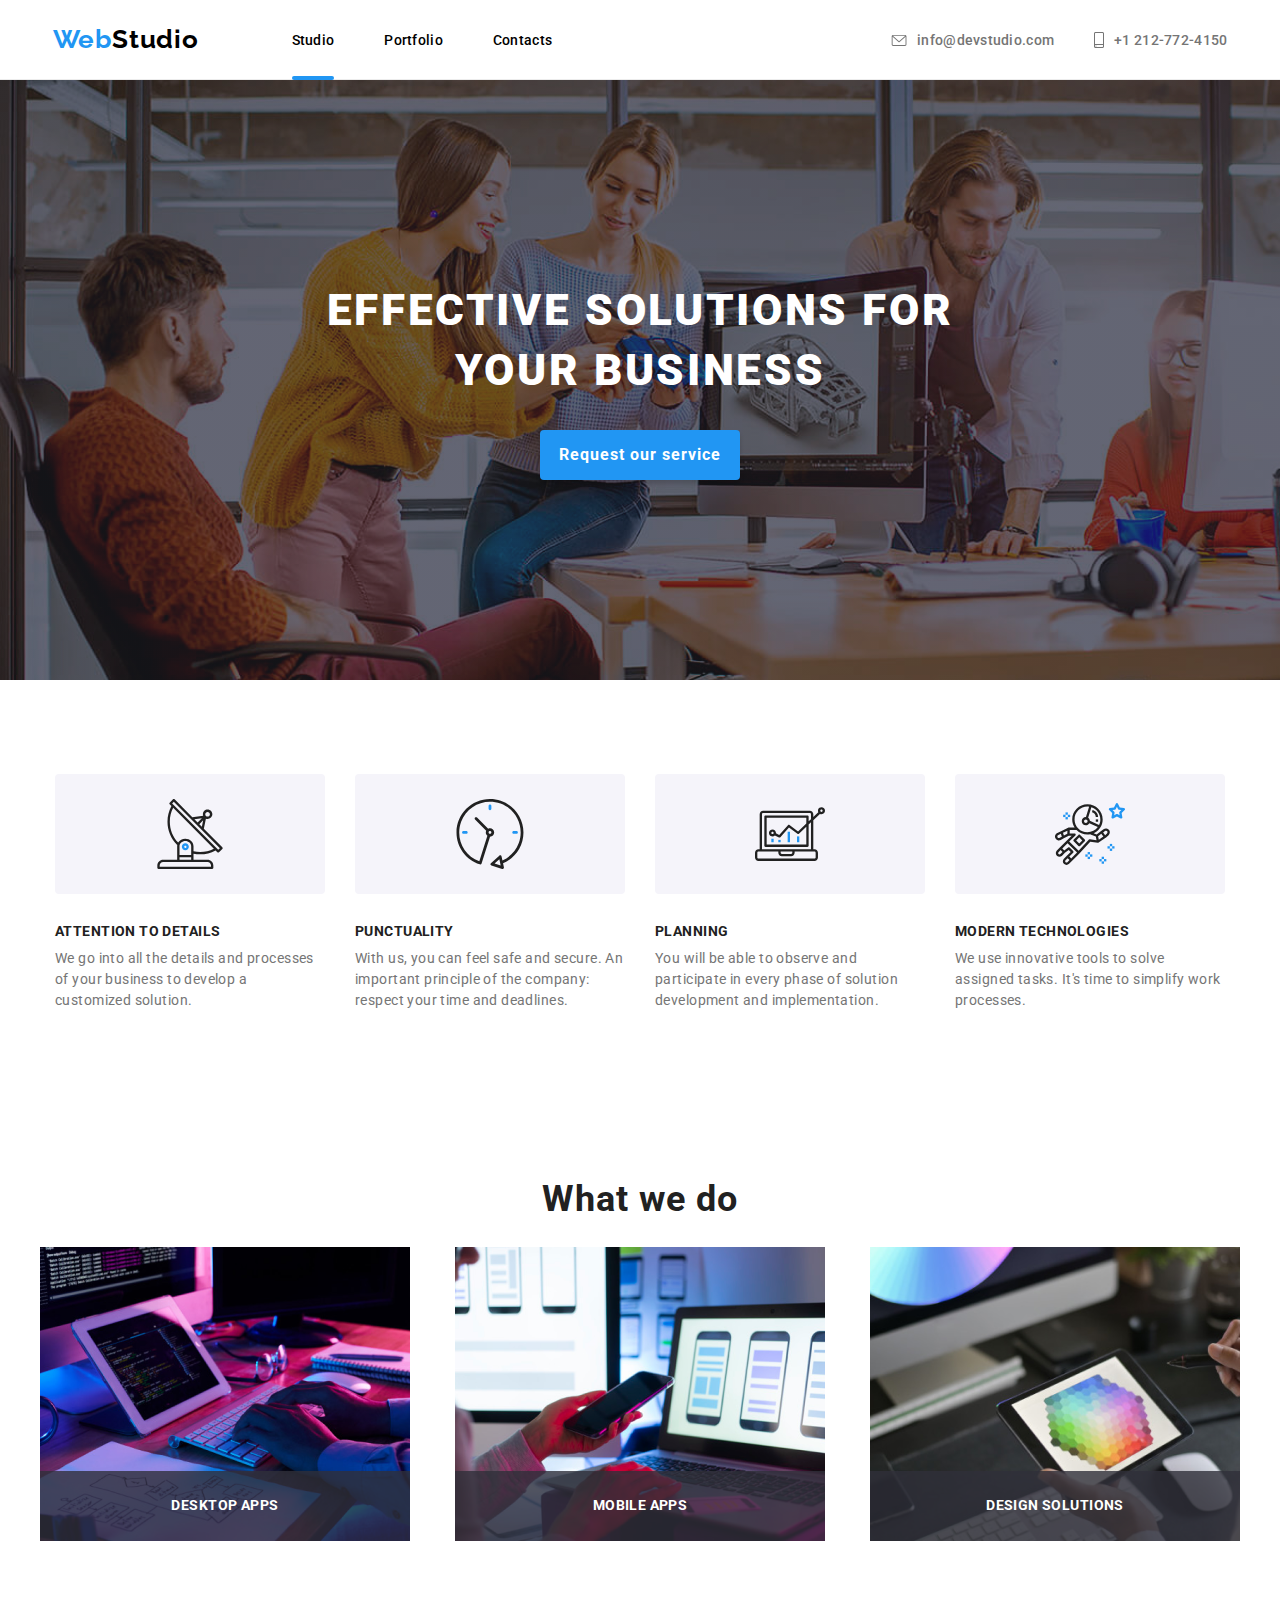
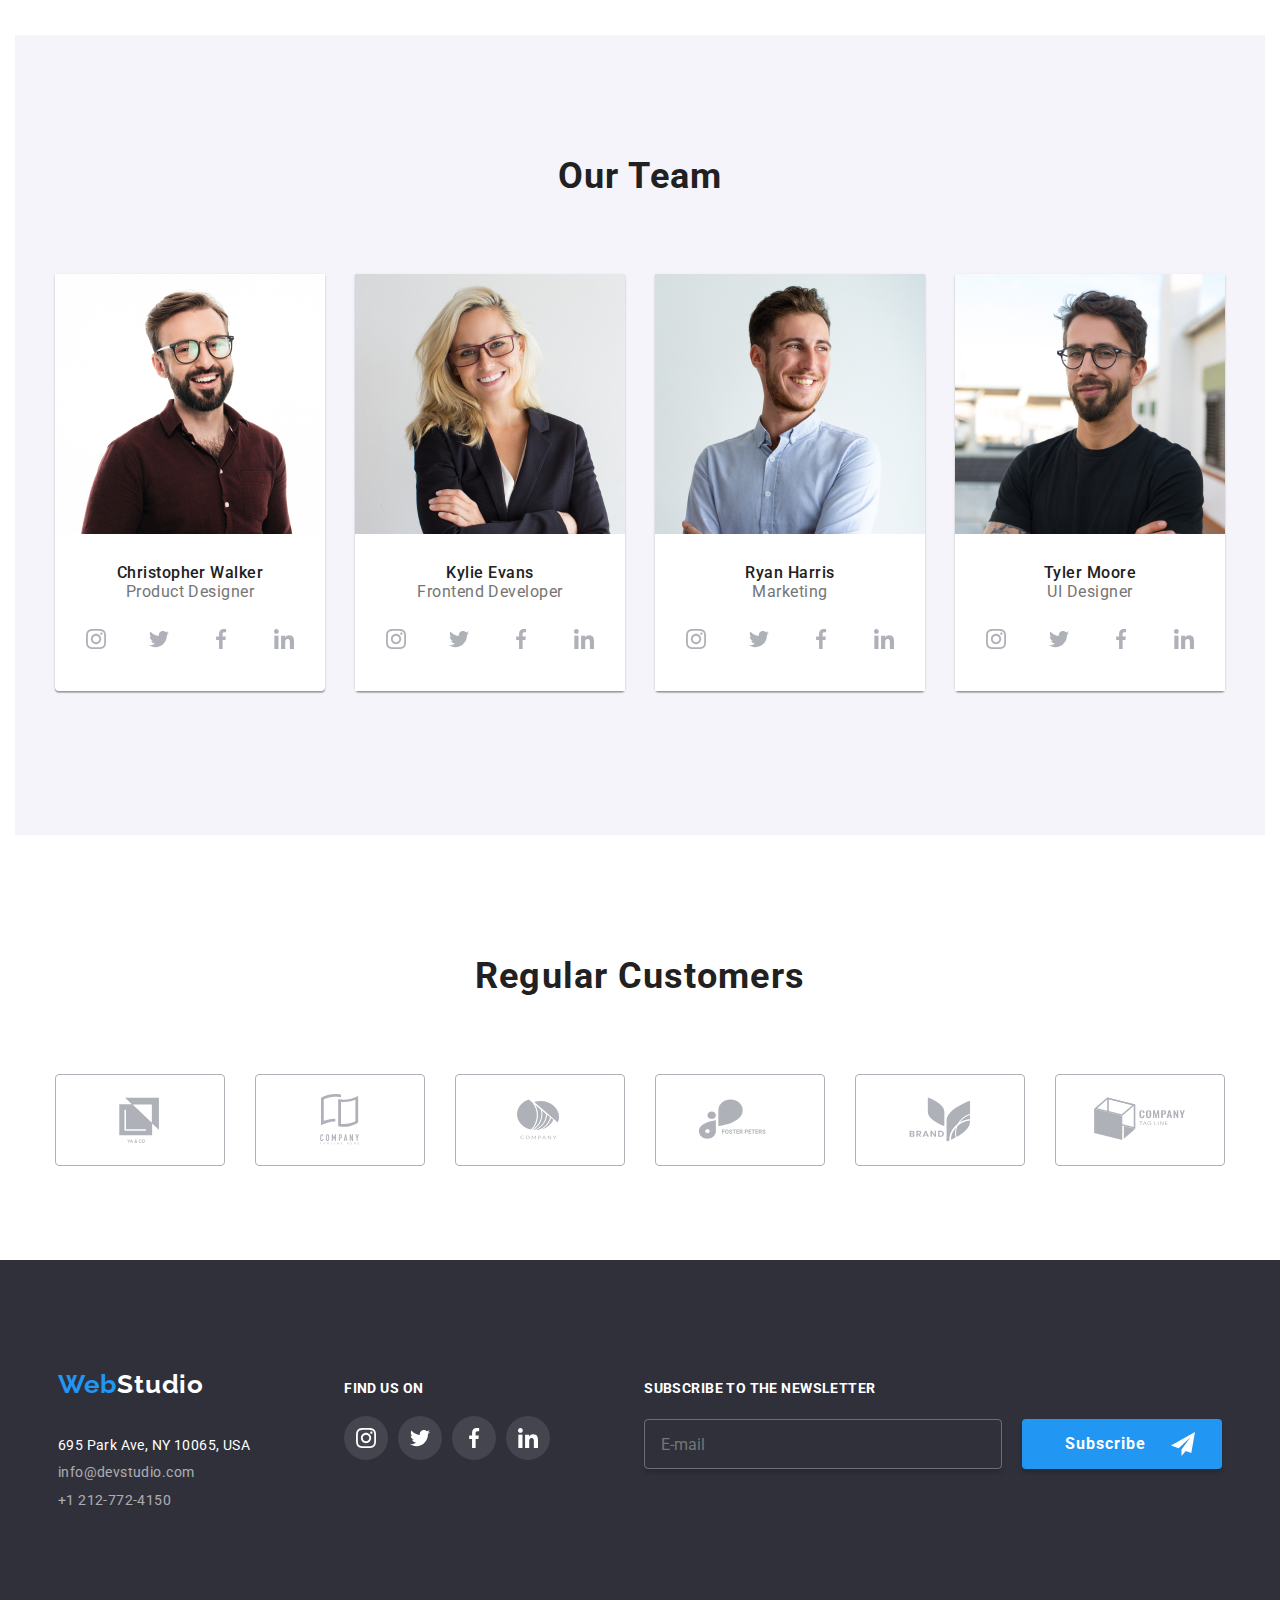
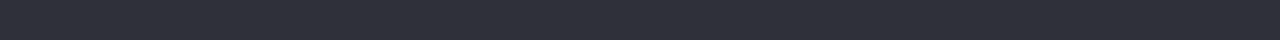
<file: index.html>
<!DOCTYPE html>
<html lang="en">
  <head>
    <meta charset="UTF-8" />
    <meta name="viewport" content="width=device-width, initial-scale=1.0" />
    <title>Studio</title>
    <link rel="preconnect" href="https://fonts.googleapis.com" />
    <link rel="preconnect" href="https://fonts.gstatic.com" crossorigin />
    <link
      href="https://fonts.googleapis.com/css2?family=Raleway:wght@700&family=Roboto:wght@400;500;700;900&display=swap"
      rel="stylesheet"
    />
    <link
      rel="stylesheet"
      href="https://cdnjs.cloudflare.com/ajax/libs/modern-normalize/1.1.0/modern-normalize.min.css"
    />
    <link rel="stylesheet" href="css/reset.css" />
    <link rel="stylesheet" href="css/style.css" />
  </head>
  <body>
    <div class="js-menu-container">
      <button class="menu-toggle js-close-menu">
        <svg>
          <use href="./images/icons/symbol-defs.svg#icon-close_btn_m"></use>
        </svg>
      </button>
      <div class="mobile-navigation">
        <ul class="mobile-nav-pages">
          <li><a class="link" href="index.html">Studio</a></li>
          <li><a class="link" href="portfolio.html">Portfolio</a></li>
          <li><a class="link" href="#footer-link">Contacts</a></li>
        </ul>
        <div class="mobile-contact-data">
          <a class="mobile-menu-content-tel" href="tel:+1212-772-4150">
            +1 212-772-4150
          </a>
          <a class="mobile-menu-content-mail" href="mailto:info@devstudio.com">
            info@devstudio.com
          </a>
        </div>
        <ul class="mobile-social-media">
          <li>
            <a
              class="mobile-menu-links-group"
              href="https://www.instagram.com/"
            >
              Instagram
            </a>
          </li>
          <li>
            <img src="images/line.png" alt="line" />
          </li>
          <li>
            <a class="mobile-menu-links-group" href="https://www.twitter.com/">
              Twitter
            </a>
          </li>
          <li>
            <img src="images/line.png" alt="line" />
          </li>
          <li>
            <a
              class="mobile-menu-links-group"
              href="https://www.facebook.com//"
            >
              Facebook
            </a>
          </li>
          <li>
            <img src="images/line.png" alt="line" />
          </li>
          <li>
            <a class="mobile-menu-links-group" href="https://www.linkedin.com/">
              Linkedin
            </a>
          </li>
        </ul>
      </div>
    </div>
    <div class="container">
      <header class="global-header">
        <a class="logo" href="index.html">
          <span class="web">Web</span>Studio
        </a>
        <button class="menu-button is-open js-open-menu">
          <svg>
            <use href="./images/icons/symbol-defs.svg#icon-mobile-menu"></use>
          </svg>
        </button>
        <nav class="navigation">
          <ul>
            <li><a class="link studio-page" href="index.html">Studio</a></li>
            <li><a class="link" href="portfolio.html">Portfolio</a></li>
            <li><a class="link" href="#footer-link">Contacts</a></li>
          </ul>
          <div class="contact-data">
            <a class="link envelope-icon" href="mailto:info@devstudio.com">
              <svg id="envelope">
                <use href="./images/icons/symbol-defs.svg#icon-envelope"></use>
              </svg>
              info@devstudio.com
            </a>
            <a class="link smartphone-icon" href="tel:+1212-772-4150">
              <svg id="smartphone">
                <use
                  href="./images/icons/symbol-defs.svg#icon-smartphone"
                ></use>
              </svg>
              +1 212-772-4150
            </a>
          </div>
        </nav>
      </header>
      <main>
        <section class="service-request-section">
          <h1>EFFECTIVE SOLUTIONS FOR YOUR BUSINESS</h1>
          <button data-modal-open class="button">Request our service</button>
        </section>
        <section class="paragraph-section">
          <div>
            <div class="svg-container">
              <svg class="paragraph-svg">
                <use href="./images/icons/symbol-defs.svg#icon-antenna"></use>
              </svg>
            </div>
            <h3 class="paragraph-title">ATTENTION TO DETAILS</h3>
            <p class="paragraph-description">
              We go into all the details and processes of your business to
              develop a customized solution.
            </p>
          </div>
          <div>
            <div class="svg-container">
              <svg class="paragraph-svg">
                <use href="./images/icons/symbol-defs.svg#icon-clock"></use>
              </svg>
            </div>
            <h3 class="paragraph-title">PUNCTUALITY</h3>
            <p class="paragraph-description">
              With us, you can feel safe and secure. An important principle of
              the company: respect your time and deadlines.
            </p>
          </div>
          <div>
            <div class="svg-container">
              <svg class="paragraph-svg">
                <use href="./images/icons/symbol-defs.svg#icon-diagram"></use>
              </svg>
            </div>
            <h3 class="paragraph-title">PLANNING</h3>
            <p class="paragraph-description">
              You will be able to observe and participate in every phase of
              solution development and implementation.
            </p>
          </div>
          <div>
            <div class="svg-container">
              <svg class="paragraph-svg">
                <use href="./images/icons/symbol-defs.svg#icon-astronaut"></use>
              </svg>
            </div>
            <h3 class="paragraph-title">MODERN TECHNOLOGIES</h3>
            <p class="paragraph-description">
              We use innovative tools to solve assigned tasks. It's time to
              simplify work processes.
            </p>
          </div>
        </section>
        <section class="what-we-do">
          <h2 class="title">What we do</h2>
          <ul>
            <li class="what-we-do-cards">
              <picture>
                <source
                  media="(min-width:1158px)"
                  srcset="images/coding-d.png, images/coding-x2-d.png"
                />
              </picture>
              <img
                src="images/coding-d.png"
                alt="Coding"
                width="370"
                height="294"
              />
              <div class="what-we-do-overlay"><h2>DESKTOP APPS</h2></div>
            </li>
            <li class="what-we-do-cards">
              <picture>
                <source
                  media="(min-width:1158px)"
                  srcset="
                    images/mobile-app-development-d.png,
                    images/mobile-app-development-x2-d.png
                  "
                />
              </picture>
              <img
                src="images/mobile-app-development-d.png"
                alt="Mobile app development"
                width="370"
                height="294"
              />
              <div class="what-we-do-overlay"><h2>MOBILE APPS</h2></div>
            </li>
            <li class="what-we-do-cards">
              <picture>
                <source
                  media="(min-width:1158px)"
                  srcset="
                    images/color-palette-d.png,
                    images/color-palette-x2-d.png
                  "
                />
              </picture>
              <img src="images/color-palette-d.png" alt="Color palette" />
              <div class="what-we-do-overlay"><h2>DESIGN SOLUTIONS</h2></div>
            </li>
          </ul>
        </section>
        <section class="our-team">
          <h2 class="title">Our Team</h2>
          <ul>
            <li class="our-team-cards">
              <picture>
                <!-- Desktop -->
                <source
                  media="(min-width:1158px)"
                  srcset="
                    images/christopher-walker-d.png,
                    images/christopher-walker-x2-d.png
                  "
                />
                <!-- Tablet -->
                <source
                  media="(min-width:768px )"
                  srcset="
                    images/christopher-walker-t.png,
                    images/christopher-walker-x2-t.png
                  "
                />
                <!-- Mobile -->
                <source
                  srcset="
                    images/christopher-walker-m.png,
                    images/christopher-walker-x2-m.png
                  "
                />
                <img
                  src="images/christopher-walker-m.png"
                  alt=">Christopher Walker"
                />
              </picture>
              <div class="our-team-names">
                <span class="name">Christopher Walker</span>
                <span class="job-title">Product Designer</span>
              </div>
              <div class="icons-list">
                <a
                  href="https://www.instagram.com/"
                  class="icon"
                  aria-label="Instagram"
                >
                  <svg>
                    <use
                      href="./images/icons/symbol-defs.svg#icon-instagram"
                    ></use>
                  </svg>
                </a>
                <a
                  href="https://www.twitter.com/"
                  class="icon"
                  aria-label="Twitter"
                >
                  <svg>
                    <use
                      href="./images/icons/symbol-defs.svg#icon-twitter"
                    ></use>
                  </svg>
                </a>
                <a
                  href="https://www.facebook.com/"
                  class="icon"
                  aria-label="Facebook"
                >
                  <svg>
                    <use
                      href="./images/icons/symbol-defs.svg#icon-facebook"
                    ></use>
                  </svg>
                </a>
                <a
                  href="https://www.linkedin.com/"
                  class="icon"
                  aria-label="Linkedin"
                >
                  <svg>
                    <use
                      href="./images/icons/symbol-defs.svg#icon-linkedin"
                    ></use>
                  </svg>
                </a>
              </div>
            </li>
            <li class="our-team-cards">
              <picture>
                <!-- Desktop -->
                <source
                  media="(min-width:1158px)"
                  srcset="images/kylie-evans-d.png, images/kylie-evans-x2-d.png"
                />
                <!-- Tablet -->
                <source
                  media="(min-width:768px )"
                  srcset="images/kylie-evans-t.png, images/tyler-moore-x2-t.png"
                />
                <!-- Mobile -->
                <source
                  srcset="images/kylie-evans-m.png, images/kylie-evans-x2-m.png"
                />
                <img src="images/kylie-evans-m.png" alt=">Kylie Evans" />
              </picture>
              <div class="our-team-names">
                <span class="name"> Kylie Evans</span>
                <span class="job-title">Frontend Developer</span>
                <div class="icons-list">
                  <a
                    href="https://www.instagram.com/"
                    class="icon"
                    aria-label="Instagram"
                  >
                    <svg>
                      <use
                        href="./images/icons/symbol-defs.svg#icon-instagram"
                      ></use>
                    </svg>
                  </a>
                  <a
                    href="https://www.twitter.com/"
                    class="icon"
                    aria-label="Twitter"
                  >
                    <svg>
                      <use
                        href="./images/icons/symbol-defs.svg#icon-twitter"
                      ></use>
                    </svg>
                  </a>
                  <a
                    href="https://www.facebook.com/"
                    class="icon"
                    aria-label="Facebook"
                  >
                    <svg>
                      <use
                        href="./images/icons/symbol-defs.svg#icon-facebook"
                      ></use>
                    </svg>
                  </a>
                  <a
                    href="https://www.linkedin.com/"
                    class="icon"
                    aria-label="Linkedin"
                  >
                    <svg>
                      <use
                        href="./images/icons/symbol-defs.svg#icon-linkedin"
                      ></use>
                    </svg>
                  </a>
                </div>
              </div>
            </li>
            <li class="our-team-cards">
              <picture>
                <!-- Desktop -->
                <source
                  media="(min-width:1158px)"
                  srcset="images/ryan-harris-d.png, images/ryan-harris-x2-d.png"
                />
                <!-- Tablet -->
                <source
                  media="(min-width:768px )"
                  srcset="images/ryan-harris-t.png, images/ryan-harris-t-x2.png"
                />
                <!-- Mobile -->
                <source
                  srcset="images/ryan-harris-m.png, imagesryan-harris-m-x2.png"
                />
                <img src="images/ryan-harris-m.png" alt="Ryan Harris" />
              </picture>
              <div class="our-team-names">
                <span class="name">Ryan Harris</span>
                <span class="job-title">Marketing</span>
                <div class="icons-list">
                  <a
                    href="https://www.instagram.com/"
                    class="icon"
                    aria-label="Instagram"
                  >
                    <svg>
                      <use
                        href="./images/icons/symbol-defs.svg#icon-instagram"
                      ></use>
                    </svg>
                  </a>
                  <a
                    href="https://www.twitter.com/"
                    class="icon"
                    aria-label="Twitter"
                  >
                    <svg>
                      <use
                        href="./images/icons/symbol-defs.svg#icon-twitter"
                      ></use>
                    </svg>
                  </a>
                  <a
                    href="https://www.facebook.com/"
                    class="icon"
                    aria-label="Facebook"
                  >
                    <svg>
                      <use
                        href="./images/icons/symbol-defs.svg#icon-facebook"
                      ></use>
                    </svg>
                  </a>
                  <a
                    href="https://www.linkedin.com/"
                    class="icon"
                    aria-label="Linkedin"
                  >
                    <svg>
                      <use
                        href="./images/icons/symbol-defs.svg#icon-linkedin"
                      ></use>
                    </svg>
                  </a>
                </div>
              </div>
            </li>
            <li class="our-team-cards">
              <picture>
                <!-- Desktop -->
                <source
                  media="(min-width: 1158px)"
                  srcset="images/tyler-moore-d.png, images/tyler-moore-x2-d.png"
                />
                <!-- Tablet -->
                <source
                  media="(min-width: 768px )"
                  srcset="images/tyler-moore-t.png, images/tyler-moore-t-x2.png"
                />
                <!-- Mobile -->
                <source
                  srcset="images/tyler-moore-m.png, images/tyler-moore-m-x2.png"
                />
                <img src="images/tyler-moore-m.png" alt="Tyler Moore" />
              </picture>
              <div class="our-team-names">
                <span class="name">Tyler Moore</span>
                <span class="job-title">UI Designer</span>
                <div class="icons-list">
                  <a
                    href="https://www.instagram.com/"
                    class="icon"
                    aria-label="Instagram"
                  >
                    <svg>
                      <use
                        href="./images/icons/symbol-defs.svg#icon-instagram"
                      ></use>
                    </svg>
                  </a>
                  <a
                    href="https://www.twitter.com/"
                    class="icon"
                    aria-label="Twitter"
                  >
                    <svg>
                      <use
                        href="./images/icons/symbol-defs.svg#icon-twitter"
                      ></use>
                    </svg>
                  </a>
                  <a
                    href="https://www.facebook.com/"
                    class="icon"
                    aria-label="Facebook"
                  >
                    <svg>
                      <use
                        href="./images/icons/symbol-defs.svg#icon-facebook"
                      ></use>
                    </svg>
                  </a>
                  <a
                    href="https://www.linkedin.com/"
                    class="icon"
                    aria-label="Linkedin"
                  >
                    <svg>
                      <use
                        href="./images/icons/symbol-defs.svg#icon-linkedin"
                      ></use>
                    </svg>
                  </a>
                </div>
              </div>
            </li>
          </ul>
        </section>
      </main>
      <section class="regular-customers">
        <h2 class="title">Regular Customers</h2>
        <div>
          <svg>
            <use href="./images/icons/symbol-defs.svg#icon-logo-1"></use>
          </svg>
          <svg>
            <use href="./images/icons/symbol-defs.svg#icon-logo-2"></use>
          </svg>
          <svg>
            <use href="./images/icons/symbol-defs.svg#icon-logo-3"></use>
          </svg>
          <svg>
            <use href="./images/icons/symbol-defs.svg#icon-logo-4"></use>
          </svg>
          <svg>
            <use href="./images/icons/symbol-defs.svg#icon-logo-5"></use>
          </svg>
          <svg>
            <use href="./images/icons/symbol-defs.svg#icon-logo-6"></use>
          </svg>
        </div>
      </section>
    </div>
    <div id="footer-link" class="container-footer">
      <footer class="footer">
        <div class="small-container">
          <div class="logo-adress">
            <a class="logo" href="index.html">
              <span class="web">Web</span><span class="studio">Studio</span>
            </a>
            <address class="address">695 Park Ave, NY 10065, USA</address>
            <div class="footer-contact">
              <a class="contact" href="mailto:info@devstudio.com"
                >info@devstudio.com</a
              >
              <a class="contact" href="tel:+1212-772-4150">+1 212-772-4150</a>
            </div>
          </div>
          <div class="find-us">
            <span>FIND US ON</span>
            <div class="footer-icons-list">
              <a
                href="https://www.instagram.com/"
                class="icon"
                aria-label="Instagram"
              >
                <svg>
                  <use
                    href="./images/icons/symbol-defs.svg#icon-instagram"
                  ></use>
                </svg>
              </a>
              <a
                href="https://www.twitter.com/"
                class="icon"
                aria-label="Twitter"
              >
                <svg>
                  <use href="./images/icons/symbol-defs.svg#icon-twitter"></use>
                </svg>
              </a>
              <a
                href="https://www.facebook.com/"
                class="icon"
                aria-label="Facebook"
              >
                <svg>
                  <use
                    href="./images/icons/symbol-defs.svg#icon-facebook"
                  ></use>
                </svg>
              </a>
              <a
                href="https://www.linkedin.com/"
                class="icon"
                aria-label="Linkedin"
              >
                <svg>
                  <use
                    href="./images/icons/symbol-defs.svg#icon-linkedin"
                  ></use>
                </svg>
              </a>
            </div>
          </div>
        </div>
        <section class="subscribe-section">
          <form class="subscribe-form" action="">
            <label class="subscribe-group">
              <span>Subscribe to the newsletter</span>
              <input type="text" name="email" placeholder="E-mail" />
            </label>
          </form>
          <button type="submit" class="subscribe-submit-btn">
            Subscribe
            <svg>
              <use href="./images/icons/symbol-defs.svg#icon-send"></use>
            </svg>
          </button>
        </section>
      </footer>
    </div>
    <!-- Modal -->
    <div class="modal is-hidden" data-modal>
      <div class="modal-content">
        <button class="close-btn" data-modal-close>&times;</button>
        <div class="modal-title">
          Leave your information and we'll call you back
        </div>
        <form class="request-form">
          <div class="request-group">
            <label for="name">Name</label>
            <div class="request-group-icon">
              <input type="text" name="name" id="name" class="form-field" />
              <svg>
                <use href="./images/icons/symbol-defs.svg#icon-person"></use>
              </svg>
            </div>
          </div>
          <div class="request-group">
            <label for="phone">Telephone</label>
            <div class="request-group-icon">
              <input type="tel" name="phone" id="phone" class="form-field" />
              <svg>
                <use href="./images/icons/symbol-defs.svg#icon-phone"></use>
              </svg>
            </div>
          </div>
          <div class="request-group">
            <label for="email">E-mail</label>
            <div class="request-group-icon">
              <input type="email" name="email" id="email" class="form-field" />
              <svg>
                <use href="./images/icons/symbol-defs.svg#icon-email"></use>
              </svg>
            </div>
          </div>
          <div class="request-group">
            <label for="message">Comments</label>
            <textarea
              id="message"
              name="message"
              rows="5"
              placeholder="Enter the text"
            ></textarea>
          </div>
          <label class="terms-cond">
            <input type="checkbox" name="checkbox" />
            <svg class="checkbox-icon">
              <use href="./images/icons/symbol-defs.svg#icon-checkbox"></use>
            </svg>
            <svg class="checked-icon">
              <use href="./images/icons/symbol-defs.svg#icon-check"></use>
            </svg>
            I agree with the letter and accept the
            <a href="" class="terms-cond-link">Terms and Conditions</a>
          </label>
          <button type="submit" class="request-btn-send">Send</button>
        </form>
      </div>
    </div>
    <script src="./js/mobile-menu.js"></script>
    <script src="./js/modal.js"></script>
  </body>
</html>
</file>
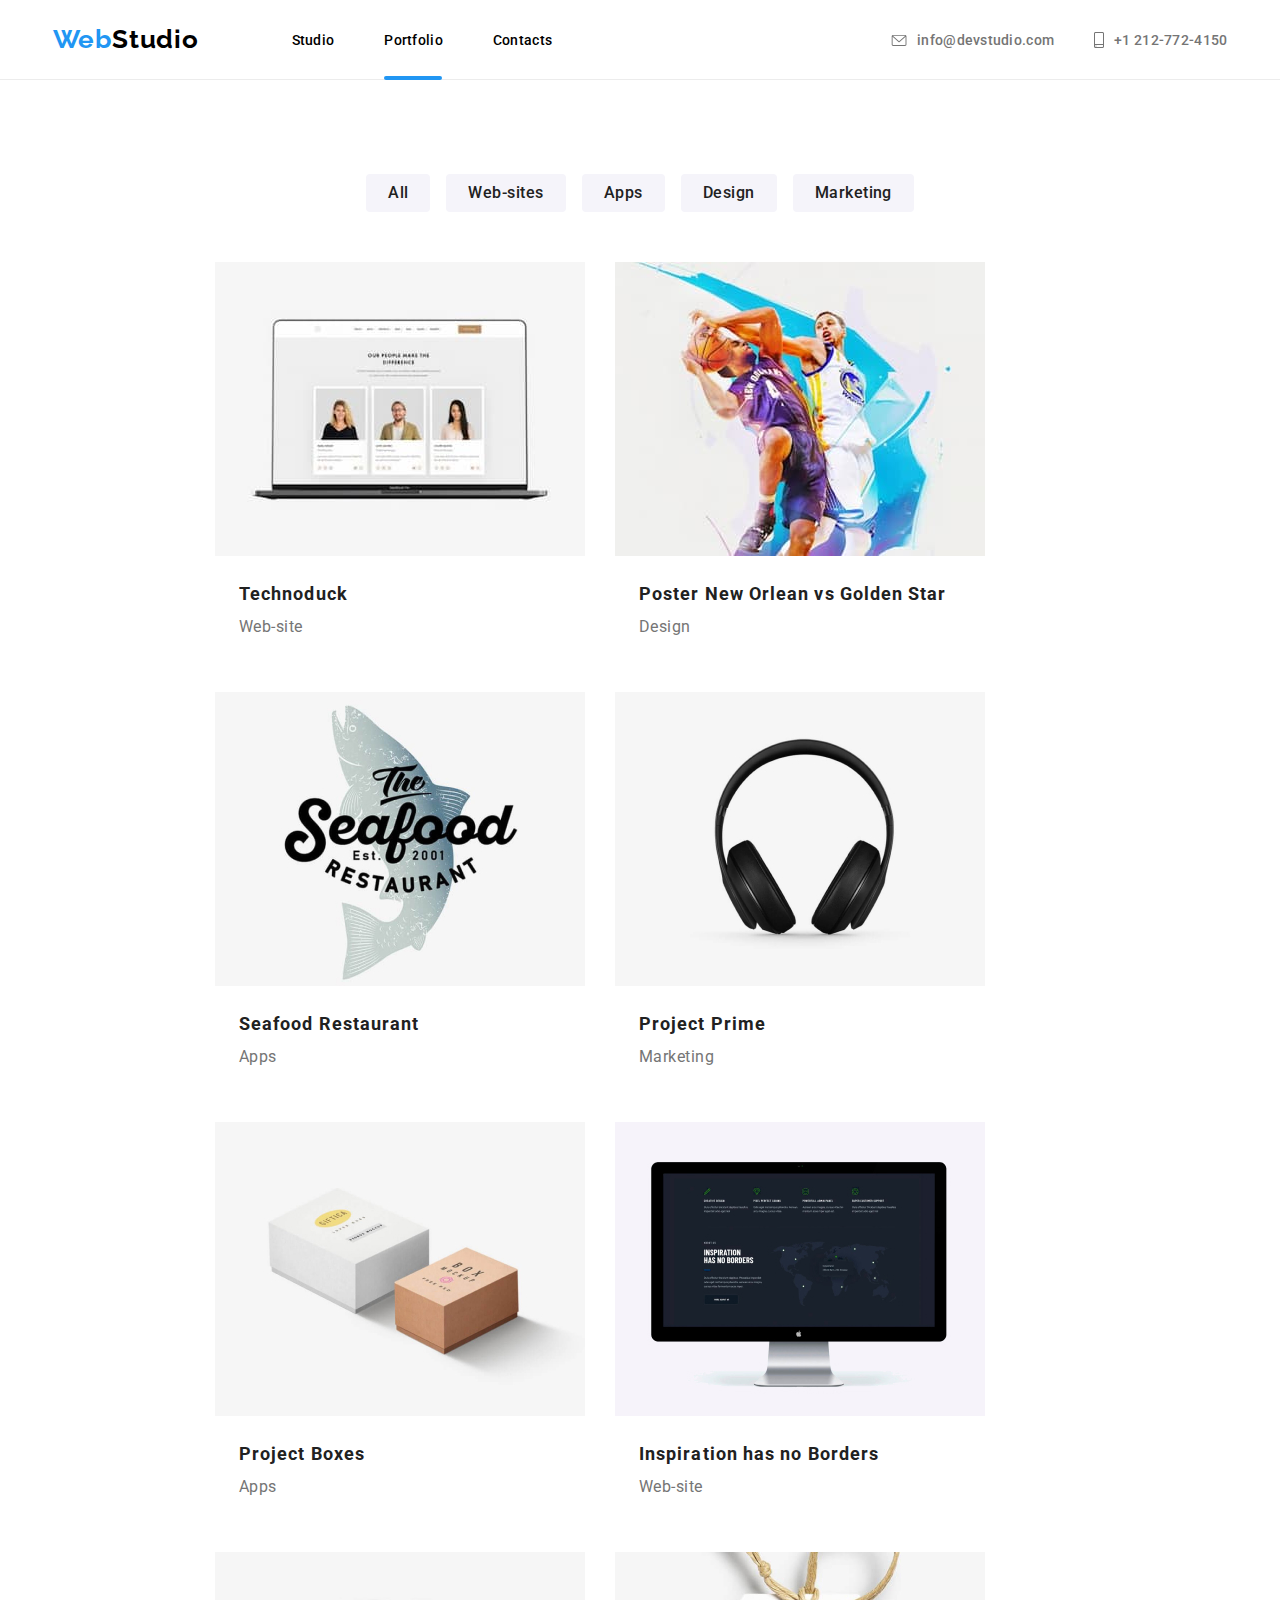
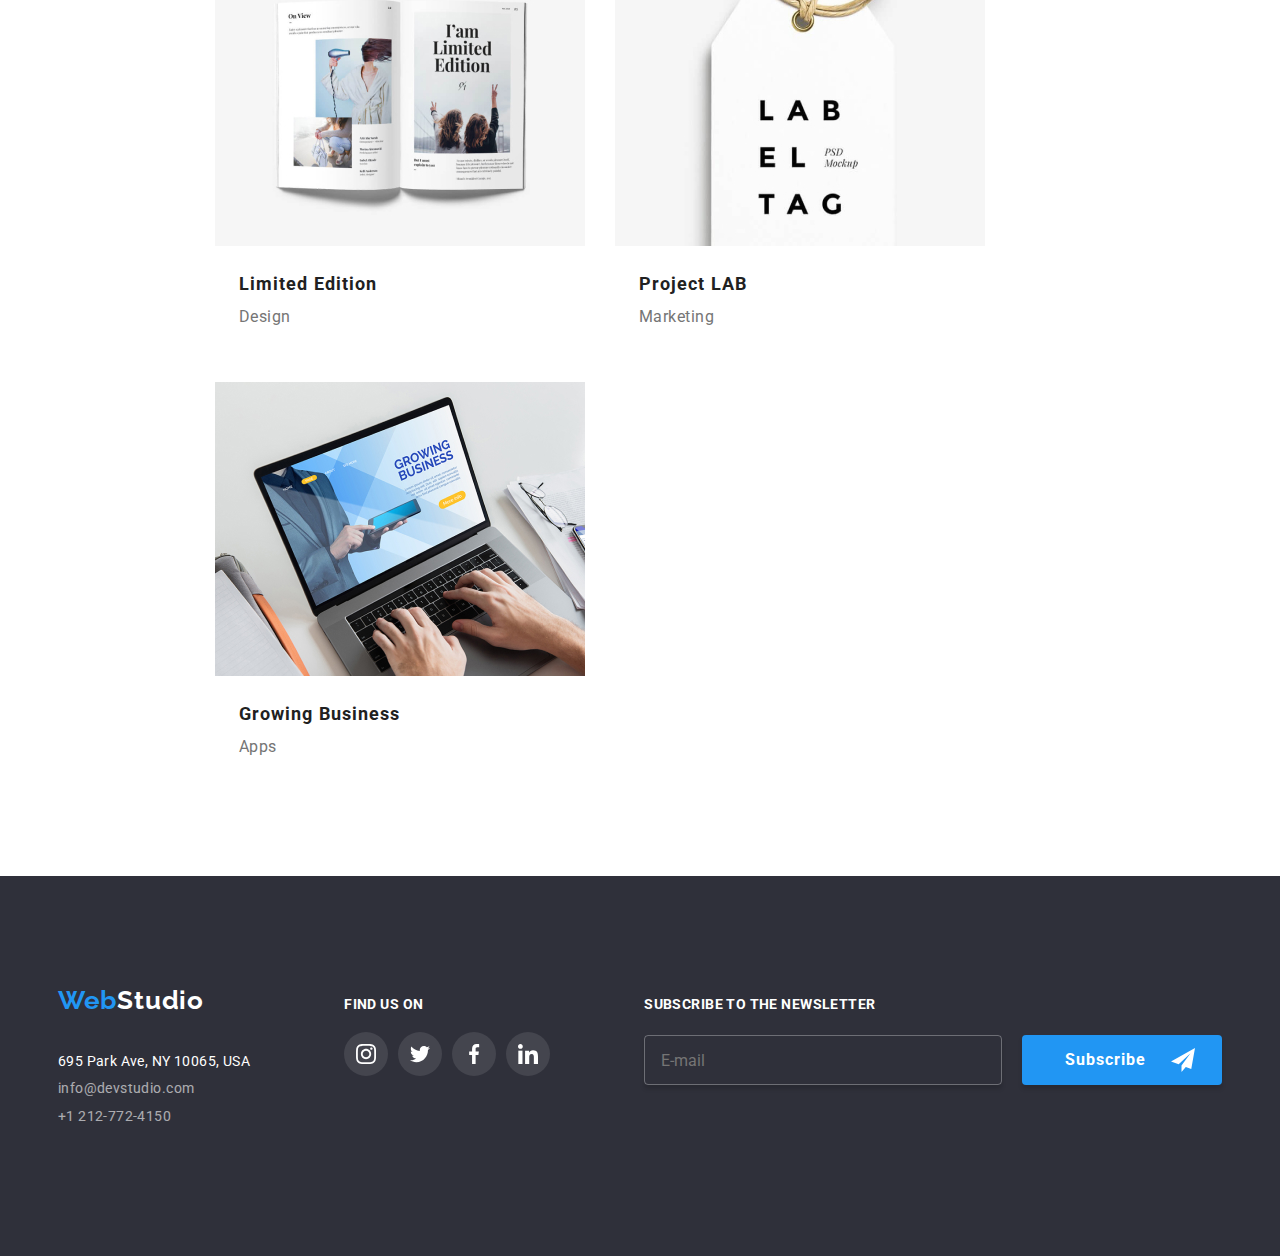
<file: portfolio.html>
<!DOCTYPE html>
<html lang="en">
  <head>
    <meta charset="UTF-8" />
    <meta name="viewport" content="width=device-width, initial-scale=1.0" />
    <title>Studio</title>
    <link rel="preconnect" href="https://fonts.googleapis.com" />
    <link rel="preconnect" href="https://fonts.gstatic.com" crossorigin />
    <link
      href="https://fonts.googleapis.com/css2?family=Raleway:wght@700&family=Roboto:wght@400;500;700;900&display=swap"
      rel="stylesheet"
    />
    <link
      rel="stylesheet"
      href="https://cdnjs.cloudflare.com/ajax/libs/modern-normalize/1.1.0/modern-normalize.min.css"
    />
    <link rel="stylesheet" href="css/reset.css" />
    <link rel="stylesheet" href="css/style.css" />
  </head>
  <body>
    <div class="container">
      <header class="global-header">
        <a class="logo" href="index.html">
          <span class="web">Web</span>Studio
        </a>
        <button class="menu-button is-open js-open-menu">
          <svg>
            <use href="./images/icons/symbol-defs.svg#icon-mobile-menu"></use>
          </svg>
        </button>
        <nav class="navigation">
          <ul>
            <li><a class="link" href="index.html">Studio</a></li>
            <li>
              <a class="link portfolio-link" href="portfolio.html">Portfolio</a>
            </li>
            <li><a class="link" href="#footer-link">Contacts</a></li>
          </ul>
          <div class="contact-data">
            <a class="link envelope-icon" href="mailto:info@devstudio.com">
              <svg id="envelope">
                <use href="./images/icons/symbol-defs.svg#icon-envelope"></use>
              </svg>
              info@devstudio.com
            </a>
            <a class="link smartphone-icon" href="tel:+1212-772-4150">
              <svg id="smartphone">
                <use
                  href="./images/icons/symbol-defs.svg#icon-smartphone"
                ></use>
              </svg>
              +1 212-772-4150
            </a>
          </div>
        </nav>
      </header>
      <main class="portfolio-container">
        <section class="portfolio-buttons">
          <ul>
            <li><button class="portfolio-button">All</button></li>
            <li><button class="portfolio-button">Web-sites</button></li>
            <li><button class="portfolio-button">Apps</button></li>
            <li><button class="portfolio-button">Design</button></li>
            <li><button class="portfolio-button">Marketing</button></li>
          </ul>
        </section>
        <ul class="portfolio-images">
          <li class="img-box">
            <div class="overlay-container">
              <img
                src="images/portfolio-img1.jpg"
                alt="Technoduck"
                width="370"
                height="294"
              />
              <div class="portfolio-overlay">
                <p>
                  Technoduck is a state-of-the-art coronavirus distribution
                  platform. Companies use this platform for digital espionage
                  and attacks on competitors' secure servers.
                </p>
              </div>
            </div>
            <div class="cards-footer">
              <h2 class="image-title">Technoduck</h2>
              <span class="image-description">Web-site</span>
            </div>
          </li>
          <li class="img-box">
            <div class="overlay-container">
              <img
                src="images/portfolio-img2.jpg"
                alt="Poster New Orlean vs Golden Star"
                width="370"
                height="294"
              />
              <div class="portfolio-overlay">
                <p>
                  Lorem ipsum dolor sit amet consectetur adipisicing elit.
                  Assumenda atque aut neque molestias laborum molestiae quos
                  dolorum placeat, debitis obcaecati.
                </p>
              </div>
            </div>
            <div class="cards-footer">
              <h2 class="image-title">Poster New Orlean vs Golden Star</h2>
              <span class="image-description">Design</span>
            </div>
          </li>
          <li class="img-box">
            <div class="overlay-container">
              <img
                src="images/portfolio-img3.jpg"
                alt="Seafood Restaurant"
                width="370"
                height="294"
              />
              <div class="portfolio-overlay">
                <p>
                  Lorem ipsum dolor sit amet consectetur adipisicing elit.
                  Assumenda atque aut neque molestias laborum molestiae quos
                  dolorum placeat, debitis obcaecati.
                </p>
              </div>
            </div>
            <div class="cards-footer">
              <h2 class="image-title">Seafood Restaurant</h2>
              <span class="image-description">Apps</span>
            </div>
          </li>
          <li class="img-box">
            <div class="overlay-container">
              <img
                src="images/portfolio-img4.jpg"
                alt="Project Prime"
                width="370"
                height="294"
              />
              <div class="portfolio-overlay">
                <p>
                  Lorem ipsum dolor sit amet consectetur adipisicing elit.
                  Assumenda atque aut neque molestias laborum molestiae quos
                  dolorum placeat, debitis obcaecati.
                </p>
              </div>
            </div>
            <div class="cards-footer">
              <h2 class="image-title">Project Prime</h2>
              <span class="image-description">Marketing</span>
            </div>
          </li>
          <li class="img-box">
            <div class="overlay-container">
              <img
                src="images/portfolio-img5.jpg"
                alt="Project Boxes"
                width="370"
                height="294"
              />
              <div class="portfolio-overlay">
                <p>
                  Lorem ipsum dolor sit amet consectetur adipisicing elit.
                  Assumenda atque aut neque molestias laborum molestiae quos
                  dolorum placeat, debitis obcaecati.
                </p>
              </div>
            </div>
            <div class="cards-footer">
              <h2 class="image-title">Project Boxes</h2>
              <span class="image-description">Apps</span>
            </div>
          </li>
          <li class="img-box">
            <div class="overlay-container">
              <img
                src="images/portfolio-img6.jpg"
                alt="Inspiration has no Borders"
                width="370"
                height="294"
              />
              <div class="portfolio-overlay">
                <p>
                  Lorem ipsum dolor sit amet consectetur adipisicing elit.
                  Assumenda atque aut neque molestias laborum molestiae quos
                  dolorum placeat, debitis obcaecati.
                </p>
              </div>
            </div>
            <div class="cards-footer">
              <h2 class="image-title">Inspiration has no Borders</h2>
              <span class="image-description">Web-site</span>
            </div>
          </li>
          <li class="img-box">
            <div class="overlay-container">
              <img
                src="images/portfolio-img7.jpg"
                alt="Limited Edition"
                width="370"
                height="294"
              />
              <div class="portfolio-overlay">
                <p>
                  Lorem ipsum dolor sit amet consectetur adipisicing elit.
                  Assumenda atque aut neque molestias laborum molestiae quos
                  dolorum placeat, debitis obcaecati.
                </p>
              </div>
            </div>
            <div class="cards-footer">
              <h2 class="image-title">Limited Edition</h2>
              <span class="image-description">Design</span>
            </div>
          </li>
          <li class="img-box">
            <div class="overlay-container">
              <img
                src="images/portfolio-img8.jpg"
                alt="Project LAB"
                width="370"
                height="294"
              />
              <div class="portfolio-overlay">
                <p>
                  Lorem ipsum dolor sit amet consectetur adipisicing elit.
                  Assumenda atque aut neque molestias laborum molestiae quos
                  dolorum placeat, debitis obcaecati.
                </p>
              </div>
            </div>
            <div class="cards-footer">
              <h2 class="image-title">Project LAB</h2>
              <span class="image-description">Marketing</span>
            </div>
          </li>
          <li class="img-box">
            <div class="overlay-container">
              <img
                src="images/portfolio-img9.jpg"
                alt="Growing Business"
                width="370"
                height="294"
              />
              <div class="portfolio-overlay">
                <p>
                  Lorem ipsum dolor sit amet consectetur adipisicing elit.
                  Assumenda atque aut neque molestias laborum molestiae quos
                  dolorum placeat, debitis obcaecati.
                </p>
              </div>
            </div>
            <div class="cards-footer">
              <h2 class="image-title">Growing Business</h2>
              <span class="image-description">Apps</span>
            </div>
          </li>
        </ul>
      </main>
    </div>
    <div id="footer-link" class="container-footer">
      <footer class="footer">
        <div class="small-container">
          <div class="logo-adress">
            <a class="logo" href="index.html">
              <span class="web">Web</span><span class="studio">Studio</span>
            </a>
            <address class="address">695 Park Ave, NY 10065, USA</address>
            <div class="footer-contact">
              <a class="contact" href="mailto:info@devstudio.com"
                >info@devstudio.com</a
              >
              <a class="contact" href="tel:+1212-772-4150">+1 212-772-4150</a>
            </div>
          </div>
          <div class="find-us">
            <span>FIND US ON</span>
            <div class="footer-icons-list">
              <a
                href="https://www.instagram.com/"
                class="icon"
                aria-label="Instagram"
              >
                <svg>
                  <use
                    href="./images/icons/symbol-defs.svg#icon-instagram"
                  ></use>
                </svg>
              </a>
              <a
                href="https://www.twitter.com/"
                class="icon"
                aria-label="Twitter"
              >
                <svg>
                  <use href="./images/icons/symbol-defs.svg#icon-twitter"></use>
                </svg>
              </a>
              <a
                href="https://www.facebook.com/"
                class="icon"
                aria-label="Facebook"
              >
                <svg>
                  <use
                    href="./images/icons/symbol-defs.svg#icon-facebook"
                  ></use>
                </svg>
              </a>
              <a
                href="https://www.linkedin.com/"
                class="icon"
                aria-label="Linkedin"
              >
                <svg>
                  <use
                    href="./images/icons/symbol-defs.svg#icon-linkedin"
                  ></use>
                </svg>
              </a>
            </div>
          </div>
        </div>
        <section class="subscribe-section">
          <form class="subscribe-form" action="">
            <label class="subscribe-group">
              <span>Subscribe to the newsletter</span>
              <input type="text" name="email" placeholder="E-mail" />
            </label>
          </form>
          <button type="submit" class="subscribe-submit-btn">
            Subscribe
            <svg>
              <use href="./images/icons/symbol-defs.svg#icon-send"></use>
            </svg>
          </button>
        </section>
      </footer>
    </div>
  </body>
</html>
</file>
<file: css/style.css>
/* COMMON ELEMENTS  */

* {
  margin: 0;
  padding: 0;
  box-sizing: border-box;
}

:root {
  --text-font-family: "Roboto", sans-serif;
  --logo-font-family: "Raleway", sans-serif;
  --active-color: #2196f3;
  --heading-color: #212121;
  --paragraph-color: #757575;
  --footer-background: #2f303a;
  --icons-color: #afb1b8;
  --transition: 250ms cubic-bezier(0.4, 0, 0.2, 1);
}

body {
  font-family: var(--text-font-family);
  overflow-x: hidden;
}

.container {
  width: 100%;
  margin: 0 auto;
}

ul {
  list-style-type: none;
}

.link {
  text-decoration: none;
  color: #000;
}

.link:hover,
.link:focus {
  color: var(--active-color);
  transition: color var(--transition);
}

.title {
  color: var(--heading-color);
  font-size: 36px;
  font-weight: 700;
  line-height: 2.636875em;
  letter-spacing: 0.03em;
  text-align: center;
}

/* HEADER  */

.menu-button {
  background: none;
  border: none;
  margin-right: 15px;
}

.menu-button svg {
  width: 40px;
  height: 40px;
}

.menu-button:hover,
.menu-button:focus,
.js-close-menu:hover,
.js-close-menu:focus {
  color: var(--active-color);
  transition: color var(--transition);
  cursor: pointer;
}

.js-menu-container {
  display: none;
}

.js-menu-container.is-open {
  background-color: #fff;
  box-shadow: 0px 1px 3px 0px rgba(0, 0, 0, 0.16),
    0px 2px 4px 0px rgba(0, 0, 0, 0.08), 0px 4px 8px 0px rgba(0, 0, 0, 0.04);
  display: flex;
  flex-direction: column;
  width: 100vw;
  height: 100%;
  margin-right: -17px;
  position: fixed;
  right: 0;
  top: 0;
  transition: box-shadow 250ms cubic-bezier(0.4, 0, 0.2, 1);
  z-index: 1;
}

.mobile-nav-pages {
  width: 139px;
  height: 48px;
  margin: 48px 301px 306px 40px;
  display: flex;
  gap: 32px;
  flex-direction: column;
  font-size: 40px;
  font-weight: 500;
  line-height: normal;
  letter-spacing: 0.8px;
}

.mobile-contact-data {
  display: flex;
  flex-direction: column;
  gap: 32px;
  margin-left: 40px;
  margin-bottom: 64px;
}
.mobile-menu-content-tel {
  color: var(--active-color);
  font-size: 34px;
  font-weight: 500;
  line-height: normal;
  letter-spacing: 0.68px;
  text-decoration: none;
}
.mobile-menu-content-mail {
  color: #757575;
  font-size: 24px;
  font-weight: 500;
  line-height: normal;
  letter-spacing: 0.48px;
  text-decoration: none;
}
.mobile-social-media {
  display: flex;
  gap: 10px;
  margin-left: 40px;
  margin-bottom: 48px;
}
.mobile-menu-links-group {
  color: var(--active-color);
  font-size: 18px;
  font-weight: 500;
  line-height: 22px;
  letter-spacing: 0.36px;
  text-decoration: none;
  margin-bottom: 48px;
}

.js-close-menu svg {
  width: 40px;
  height: 40px;
}

.js-close-menu {
  background-color: transparent;
  border: none;
  cursor: pointer;
  position: absolute;
  right: 15px;
  top: 10px;
  transition: color var(--transition);
  margin-right: 15px;
}

.global-header {
  display: flex;
  height: 80px;
  align-items: center;
  justify-content: space-between;
  border-bottom: 1px solid #ececec;
}

.navigation {
  display: none;
}

.global-header .navigation ul {
  display: flex;
  align-items: center;
  gap: 50px;
}

.portfolio-link::after {
  content: "";
  position: absolute;
  width: 58px;
  height: 4px;
  border-radius: 2px;
  background-color: var(--active-color);
  bottom: -32px;
  display: flex;
}

#envelope {
  width: 16px;
  height: 12px;
}

#smartphone {
  width: 10px;
  height: 16px;
}

/* LOGO  */

.logo {
  text-decoration: none;
  font-family: var(--logo-font-family);
  font-size: 26px;
  font-weight: 700;
  line-height: 1.9075em;
  letter-spacing: 0.03em;
  color: #000;
  padding-left: 15px;
}

.web {
  color: var(--active-color);
}

/* FOOTER */

.container-footer {
  width: 100%;
  background-color: var(--footer-background);
  display: flex;
  justify-content: center;
  align-items: center;
}

.small-container {
  display: flex;
  flex-direction: column;
  align-items: center;
}

.small-container .logo-adress {
  display: flex;
  flex-direction: column;
  align-items: center;
}

.footer {
  display: flex;
  flex-direction: column;
  align-items: center;
  width: 1200px;
  background-color: var(--footer-background);
  padding-top: 60px;
  padding-bottom: 60px;
  color: #fff;
  justify-content: center;
}

.footer-contact {
  display: flex;
  flex-direction: column;
  gap: 12px;
}

.studio {
  color: #fff;
}

.address {
  padding-top: 28px;
  color: #fff;
  font-size: 14px;
  font-style: normal;
  font-weight: 400;
  line-height: 1em;
  letter-spacing: 0.03em;
  display: flex;
  margin-bottom: 12px;
}

.contact {
  text-decoration: none;
  color: #fff;
  opacity: 0.6;
  font-size: 14px;
  font-weight: 400;
  line-height: 16px;
  letter-spacing: 0.03em;
  text-align: left;
}

.contact:focus,
.contact:hover {
  color: var(--active-color);
  opacity: 1;
  transition: color var(--transition);
}

.find-us {
  display: flex;
  justify-content: center;
  flex-direction: column;
  align-items: center;
  gap: 20px;
  padding-top: 60px;
  padding-bottom: 60px;
  color: #fff;
  font-family: Roboto;
  font-size: 14px;
  font-style: normal;
  font-weight: 700;
  line-height: normal;
  letter-spacing: 0.42px;
  text-transform: uppercase;
}

/*
  TODO: adjust effect on hover
*/
.footer-icons-list {
  display: flex;
  gap: 10px;
  border-radius: 50%;
  color: #fff;
}

.footer-icons-list .icon {
  color: #fff;
  background-color: rgba(255, 255, 255, 0.1);
}

.subscribe-section {
  display: flex;
  gap: 20px;
  align-items: flex-end;
  flex-direction: column;
  justify-content: center;
  align-items: center;
}

.subscribe-submit-btn {
  border-radius: 4px;
  background: var(--active-color);
  box-shadow: 0px 4px 4px 0px rgba(0, 0, 0, 0.15);
  width: 200px;
  height: 50px;
  flex-shrink: 0;
  display: flex;
  color: #fff;
  font-weight: 700;
  line-height: 30px;
  letter-spacing: 0.96px;
  align-items: center;
  padding-left: 43px;
  gap: 25px;
  border: none;
  cursor: pointer;
}

.subscribe-submit-btn svg {
  width: 24px;
  height: 24px;
}
.subscribe-group {
  display: flex;
  flex-direction: column;
  align-items: center;
  gap: 20px;
}
.subscribe-group span {
  letter-spacing: 0.42px;
  text-transform: uppercase;
  font-weight: 700;
  font-size: 14px;
}

.subscribe-group input {
  border-radius: 4px;
  border: 1px solid rgba(255, 255, 255, 0.3);
  background: rgba(33, 150, 243, 0);
  box-shadow: 0px 4px 4px 0px rgba(0, 0, 0, 0.15);
  width: 450px;
  height: 50px;
  padding-left: 16px;
  border-radius: 4px;
}

.subscribe-group input:hover,
.subscribe-group input:focus {
  outline: none;
  border: 1px solid var(--active-color);
  color: #fff;
  cursor: pointer;
}

/*NAVBAR INDEX */

.contact-data a {
  color: #757575;
}

/* SERVICE REQUEST SECTION INDEX */

.service-request-section {
  display: flex;
  flex-direction: column;
  justify-content: center;
  align-items: center;
  color: #fff;
  font-size: 44px;
  font-weight: 900;
  line-height: 3.75em;
  letter-spacing: 0.06em;
  text-align: center;
  height: 600px;
  background-image: linear-gradient(
      rgba(47, 48, 58, 0.4),
      rgba(47, 48, 58, 0.4)
    ),
    url(../images/bg-img-m.png);
  background-size: cover;
  background-repeat: no-repeat;
}
@media (min-device-pixel-ratio: 2),
  (-webkit-min-device-pixel-ratio: 2),
  (min-resolution: 192dpi),
  (min-resolution: 2dppx) {
  .service-request-section {
    background-image: url(../images/bg-img-x2-m.png);
  }
}

.service-request-section h1 {
  font-size: 26px;
  font-weight: 900;
  line-height: 60px;
  max-width: 360px;
  text-align: center;
}

.button {
  color: #fff;
  font-size: 16px;
  font-weight: 700;
  line-height: 1.875em;
  letter-spacing: 0.06em;
  text-align: center;
  background-color: var(--active-color);
  width: 200px;
  padding: 10px 0 10px 0;
  border-radius: 4px;
  box-shadow: 0px 4px 4px 0px rgba(0, 0, 0, 0.15);
  border-style: none;
  cursor: pointer;
  margin-top: 30px;
}

/* DESCRIPTIVE SECTION INDEX */

.paragraph-section {
  display: flex;
  flex-direction: column;
  align-items: center;
  padding-bottom: 60px;
  padding-top: 60px;
  gap: 30px;
}

.paragraph-section div {
  width: 450px;
}

.paragraph-section div p {
  padding-top: 10px;
}

.paragraph-title {
  color: var(--heading-color);
  font-size: 14px;
  font-weight: 700;
  line-height: 1em;
  letter-spacing: 0.03em;
  text-align: left;
}

.paragraph-description {
  font-size: 14px;
  font-weight: 400;
  line-height: 1.5em;
  letter-spacing: 0.03em;
  text-align: left;
  color: #757575;
}

.svg-container {
  display: flex;
  width: 270px;
  height: 120px;
  border-radius: 4px;
  background: #f5f4fa;
  margin-bottom: 30px;
}

.paragraph-svg {
  padding: 25px 190px;
}

/* WHAT WE DO SECTION INDEX */

.what-we-do {
  display: none;
  flex-direction: column;
  justify-content: center;
  align-items: center;
  padding-top: 94px;
  padding-bottom: 94px;
}

.what-we-do ul {
  display: flex;
  justify-content: space-between;
  width: 1200px;
}
/* OUR TEAM SECTION INDEX */

.what-we-do-cards {
  position: relative;
}
.what-we-do-overlay {
  background: rgba(47, 48, 58, 0.8);
  position: absolute;
  bottom: 0;
  width: 370px;
  height: 70px;
  display: flex;
  align-items: center;
  justify-content: center;
}

.what-we-do-overlay h2 {
  color: #fff;
  text-align: center;
  font-size: 14px;
  letter-spacing: 0.42px;
}

.our-team {
  display: flex;
  flex-direction: column;
  align-items: center;
  background-color: #f5f4fa;
  padding: 94px 15px 50px 15px;
  padding-top: 94px;
  padding-bottom: 50px;
  margin-right: 15px;
  margin-left: 15px;
}

.our-team-cards {
  border-radius: 0px 0px 4px 4px;
  background: #fff;
  box-shadow: 0px 2px 1px 0px rgba(0, 0, 0, 0.2),
    0px 1px 1px 0px rgba(0, 0, 0, 0.14), 0px 1px 3px 0px rgba(0, 0, 0, 0.12);
}

.our-team ul {
  display: flex;
  flex-direction: column;
  gap: 30px;
}

.our-team-names {
  display: flex;
  flex-direction: column;
  padding-top: 30px;
  background-color: #fff;
}

.name {
  color: var(--heading-color);
  font-size: 16px;
  font-weight: 500;
  line-height: 1.171875em;
  letter-spacing: 0.03em;
  text-align: center;
}

.job-title {
  color: var(--paragraph-color);
  font-size: 16px;
  font-weight: 400;
  line-height: 1.171875em;
  letter-spacing: 0.03em;
  text-align: center;
}

.icons-list {
  display: flex;
  justify-content: space-evenly;
  margin-top: 16px;
  margin-bottom: 30px;
}

.icon svg {
  width: 20px;
  height: 20px;
}

.icon {
  color: var(--icons-color);
  border-radius: 50%;
  width: 44px;
  height: 44px;
  display: flex;
  align-items: center;
  justify-content: center;
  border-radius: 50%;
  transition: background-color var(--transition);
}

.icon:hover,
.icon:focus {
  width: 44px;
  height: 44px;
  background-color: var(--active-color);
  display: flex;
  align-items: center;
  justify-content: center;
  border-radius: 50%;
  color: #fff;
  transition: color var(--transition);
}

/* REGULAR CUSTOMERS INDEX */

.regular-customers {
  display: flex;
  flex-direction: column;
  align-items: center;
}

.regular-customers .title {
  margin-top: 94px;
  margin-bottom: 50px;
}
.regular-customers div {
  display: flex;
  flex-direction: row;
  flex-wrap: wrap;
  gap: 30px;
  padding-bottom: 60px;
  justify-content: center;
  width: 428px;
}

.regular-customers svg {
  padding: 16px 32px 16px 32px;
  color: #afb1b8;
  border-radius: 4px;
  border: 1px solid;
  width: 170px;
  height: 92px;
}

.regular-customers svg:hover,
.regular-customers svg:focus {
  border: 1px solid #2196f3;
  color: var(--active-color);
  transition: color var(--transition), border var(--transition);
  cursor: pointer;
}

/* NAVBAR PORTFOLIO */

.portfolio-buttons ul {
  display: flex;
  justify-content: center;
  padding-top: 94px;
  padding-bottom: 50px;
}

.portfolio-button {
  color: var(--heading-color);
  font-size: 16px;
  font-weight: 500;
  line-height: 1.625em;
  letter-spacing: 0.03em;
  text-align: center;
  margin-left: 8px;
  margin-right: 8px;
  background-color: #f5f4fa;
  border-radius: 4px;
  border-style: none;
  padding: 6px 22px 6px 22px;
}

.portfolio-button:hover,
.portfolio-button:focus {
  background-color: var(--active-color);
  outline: none;
  color: white;
  cursor: pointer;
  box-shadow: 0px 2px 2px 0px rgba(0, 0, 0, 0.12),
    0px 1px 2px 0px rgba(0, 0, 0, 0.08), 0px 3px 1px 0px rgba(0, 0, 0, 0.1);
  transition: color var(--transition), box-shadow var(--transition);
}

/* IMAGES SECTION PORTFOLIO */

.portfolio-images {
  display: flex;
  flex-wrap: wrap;
  gap: 30px;
  padding-left: 215px;
  margin-bottom: 94px;
}

.overlay-container {
  position: relative;
}

.portfolio-overlay {
  position: absolute;
  bottom: 0;
  left: 0;
  width: 100%;
  height: 0;
  background-color: rgba(33, 150, 243, 0.9);
  transition: height var(--transition);
  overflow: hidden;
  color: #fff;
  font-size: 18px;
  line-height: 28px; /* 155.556% */
  letter-spacing: 0.54px;
  display: flex;
  align-items: center;
  justify-content: center;
}

.portfolio-overlay p {
  width: 322px;
  height: 144px;
}

.img-box:hover .portfolio-overlay {
  height: 100%;
  transition: height var(--transition);
}

.img-box:hover,
.img-box:focus {
  border: 1px solid #eee;
  cursor: pointer;
  background-color: #fff;
  box-shadow: 1px 4px 6px 0px rgba(0, 0, 0, 0.16),
    0px 4px 4px 0px rgba(0, 0, 0, 0.06), 0px 1px 1px 0px rgba(0, 0, 0, 0.12);
  transition: box-shadow var(--transition);
}

.cards-footer {
  padding: 20px 24px;
}

.image-title {
  color: #212121;
  font-family: Roboto;
  font-size: 18px;
  font-style: normal;
  font-weight: 700;
  line-height: 36px;
  letter-spacing: 1.08px;
}

.image-description {
  color: var(--paragraph-color);
  font-size: 16px;
  font-weight: 400;
  line-height: 1.875em;
  letter-spacing: 0.03em;
  text-align: left;
}

/* Modal */

.modal {
  position: fixed;
  top: 0;
  left: 0;
  width: 100vw;
  height: 100vh;
  display: flex;
  justify-content: center;
  align-items: center;
  background-color: rgba(0, 0, 0, 0.5);
  transition: opacity var(--transition);
}

.modal-content {
  padding: 16px;
  background-color: #fff;
  width: 450px;
  margin: 0 auto;
  position: relative;
  border-radius: 4px;
  box-shadow: 0px 2px 1px 0px rgba(0, 0, 0, 0.2),
    0px 1px 1px 0px rgba(0, 0, 0, 0.14), 0px 1px 3px 0px rgba(0, 0, 0, 0.12);
}

.is-hidden {
  visibility: hidden;
  opacity: 0.5;
  pointer-events: none;
  transition: var(--transition);
}

.close-btn {
  background-color: #fff;
  border: 1px solid rgba(0, 0, 0, 0.1);
  color: #000;
  cursor: pointer;
  outline: none;
  position: absolute;
  right: 8px;
  top: 8px;
  width: 30px;
  height: 30px;
  border-radius: 50%;
  font-size: 18px;
}

.close-btn:focus,
.close-btn:hover {
  color: var(--active-color);
  transition: color var(--transition);
}

.modal-title {
  text-align: center;
  font-size: 20px;
  font-weight: 700;
  line-height: normal;
  letter-spacing: 0.6px;
  padding-top: 40px;
  padding-bottom: 12px;
}

.request-form {
  display: flex;
  flex-direction: column;
  gap: 10px;
  align-items: center;
}

.request-group {
  display: flex;
  flex-direction: column;
}
.request-group textarea {
  padding: 12px 16px;
  border-radius: 4px;
  border: 1px solid rgba(33, 33, 33, 0.2);
  width: 370px;
  height: 120px;
  font-size: 14px;
  letter-spacing: 0.14px;
  color: rgba(117, 117, 117, 0.5);
}

.request-group textarea::placeholder {
  color: rgba(117, 117, 117, 0.5);
  font-family: Roboto;
  font-size: 14px;
  font-style: normal;
  font-weight: 400;
  line-height: normal;
  letter-spacing: 0.14px;
  margin-bottom: 4px;
}
.form-field {
  border-radius: 4px;
  border: 1px solid rgba(33, 33, 33, 0.2);
  width: 370px;
  height: 40px;
  padding-left: 42px;
}
.request-group-icon {
  position: relative;
}
.request-group label {
  color: #757575;
  font-weight: 400;
  line-height: normal;
  letter-spacing: 0.12px;
  font-size: 12px;
  margin-bottom: 4px;
}

.request-group svg {
  position: absolute;
  left: 12px;
  top: 11px;
  width: 18px;
  height: 18px;
  color: #212121;
}

.form-field:focus,
.request-group textarea:focus {
  border-color: var(--active-color);
  outline: none;
}

.form-field:focus + svg {
  color: var(--active-color);
}
.terms-cond {
  margin-top: 20px;
  display: flex;
  align-items: center;
  gap: 8px;
  color: #757575;
  font-size: 12px;
  line-height: 24px;
  letter-spacing: 0.42px;
  cursor: pointer;
}

.terms-cond svg {
  width: 16px;
  height: 15px;
}

.terms-cond input {
  display: none;
}

.terms-cond-link {
  color: #2196f3;
  font-size: 12px;
  line-height: 24px;
  letter-spacing: 0.42px;
  text-decoration-line: underline;
}

.terms-cond .checkbox-icon {
  display: inline-block;
}
.terms-cond .checked-icon {
  display: none;
}
.terms-cond input[type="checkbox"]:checked ~ .checked-icon {
  display: inline-block;
}

.terms-cond input[type="checkbox"]:checked ~ .checkbox-icon {
  display: none;
}

.request-btn-send {
  margin-top: 30px;
  margin-bottom: 40px;
  border: none;
  color: #fff;
  width: 200px;
  height: 50px;
  border-radius: 4px;
  background: var(--active-color);
  box-shadow: 0px 4px 4px 0px rgba(0, 0, 0, 0.15);
  cursor: pointer;
  font-weight: 700;
  line-height: 30px;
  letter-spacing: 0.96px;
}

@media screen and (max-width: 479px) {
  .header {
    width: 100%;
  }
  .js-menu-container {
    width: 250px;
  }
  .mobile-navigation {
    margin-bottom: 100px;
  }
  .mobile-social-media-group {
    flex-direction: column;
  }
  .mobile-social-media a {
    border: none;
  }
  .modal-content {
    width: 95%;
  }
  .modal-label {
    width: 95%;
  }
  .modal-label input {
    width: 100%;
  }
  .modal-label-textarea {
    width: 95%;
  }
  .modal-label-textarea textarea {
    width: 100%;
  }
  .test {
    padding-left: 3%;
    width: 80%;
  }
  .qualities-rect {
    width: 250px;
  }
  .qualities-content {
    width: 250px;
  }
  .card {
    width: 95%;
    margin: auto 5px;
  }
  .card img {
    width: 100%;
    height: auto;
    flex-shrink: 0;
  }
  .button-list {
    padding-left: 10px;
  }
  .project {
    width: 95%;
  }
  .project-animation img {
    width: 100%;
    height: auto;
  }
  .input-button-container input[type="email"] {
    padding: 5px 6px;
    width: 250px;
    height: 50px;
  }
}

/* Tablet design */
@media screen and (min-width: 768px) {
  .container {
    width: 100%;
    margin: 0 auto;
  }

  .js-menu-container.is-open {
    display: none;
  }

  .menu-button {
    display: none;
  }
  .navigation {
    display: flex;
    color: var(--heading-color);
    font-size: 14px;
    font-weight: 500;
    line-height: 1em;
    letter-spacing: 0.02em;
    padding-left: 93px;
  }

  .link {
    position: relative;
  }

  .navigation .studio-page::after {
    content: "";
    position: absolute;
    width: 42px;
    height: 4px;
    border-radius: 2px;
    background-color: var(--active-color);
    bottom: -32px;
    display: flex;
  }

  .global-header .contact-data {
    margin-left: 114px;
    display: flex;
    flex-direction: column;
    gap: 10px;
  }

  .global-header .contact-data a {
    display: flex;
    gap: 10px;
  }

  a.global-header {
    padding-right: 15px;
  }

  .paragraph-section {
    display: flex;
    flex-direction: row;
    flex-wrap: wrap;
    justify-content: center;
    gap: 30px;
  }

  .paragraph-description {
    height: 60px;
  }

  .paragraph-svg {
    padding: 25px 142px;
  }
  .paragraph-section div {
    width: 354px;
  }
  .our-team ul {
    display: flex;
    flex-direction: row;
    flex-wrap: wrap;
    gap: 30px;
    justify-content: center;
  }

  .regular-customers div {
    display: flex;
    flex-direction: row;
    flex-wrap: wrap;
    width: 768px;
  }

  .service-request-section {
    display: flex;
    flex-direction: column;
    justify-content: center;
    align-items: center;
    color: #fff;
    font-size: 44px;
    font-weight: 900;
    line-height: 3.75em;
    letter-spacing: 0.06em;
    text-align: center;
    height: 600px;
    background-image: linear-gradient(
        rgba(47, 48, 58, 0.4),
        rgba(47, 48, 58, 0.4)
      ),
      url(../images/bg-img-t.png);
    background-size: cover;
    background-repeat: no-repeat;
  }

  .small-container {
    display: flex;
    flex-direction: row;
    align-items: center;
    gap: 165px;
    padding-bottom: 60px;
  }

  /* @media (min-device-pixel-ratio: 2),
    (-webkit-min-device-pixel-ratio: 2),
    (min-resolution: 192dpi),
    (min-resolution: 2dppx) {
    .service-request-section {
      background-image: url(../images/bg-img-t-x2.png);
    } */
}

/* Desktop design */

@media screen and (min-width: 1158px) {
  .global-header {
    display: flex;
    height: 80px;
    align-items: center;
    justify-content: center;
    border-bottom: 1px solid #ececec;
    width: 100%;
  }

  .container {
    width: 100%;
    margin: 0 auto;
  }

  .modal-content {
    padding: 16px;
    background-color: #fff;
    width: 528px;
    margin: 0 auto;
    position: relative;
    border-radius: 4px;
    box-shadow: 0px 2px 1px 0px rgba(0, 0, 0, 0.2),
      0px 1px 1px 0px rgba(0, 0, 0, 0.14), 0px 1px 3px 0px rgba(0, 0, 0, 0.12);
  }

  .service-request-section h1 {
    font-size: 44px;
    max-width: 696px;
  }

  .form-field,
  .request-group textarea {
    width: 448px;
  }

  .terms-cond,
  .terms-cond a {
    font-size: 14px;
  }

  .what-we-do {
    display: flex;
  }

  .global-header .contact-data {
    display: flex;
    flex-direction: row;
    gap: 40px;
    margin-left: 339px;
  }

  .envelope-icon,
  .smartphone-icon {
    display: flex;
    gap: 10px;
    align-items: center;
    flex-shrink: 0;
  }

  a.global-header {
    padding-right: 93px;
  }

  .paragraph-section {
    gap: 30px;
    display: flex;
    padding-top: 94px;
    box-sizing: content-box;
    width: 100%;
    align-items: center;
    justify-content: center;
  }
  .paragraph-svg {
    padding: 25px 100px;
  }

  .paragraph-section div {
    width: 270px;
  }

  .our-team ul {
    display: flex;
    justify-content: center;
    width: 100%;
    padding-bottom: 94px;
    padding-top: 50px;
    gap: 30px;
  }

  .regular-customers div {
    display: flex;
    justify-content: center;
    gap: 30px;
    padding-bottom: 94px;
    width: 1200px;
  }

  .service-request-section {
    display: flex;
    flex-direction: column;
    justify-content: center;
    align-items: center;
    color: #fff;
    font-size: 44px;
    font-weight: 900;
    line-height: 3.75em;
    letter-spacing: 0.06em;
    text-align: center;
    height: 600px;
    background-image: linear-gradient(
        rgba(47, 48, 58, 0.4),
        rgba(47, 48, 58, 0.4)
      ),
      url(../images/bg-img.png);
    background-size: cover;
    background-repeat: no-repeat;
  }

  /* @media (min-device-pixel-ratio: 2),
    (-webkit-min-device-pixel-ratio: 2),
    (min-resolution: 192dpi),
    (min-resolution: 2dppx) {
    .service-request-section {
      background-image: url(../images/bg-img-x2.png);
    }
  } */
  .footer {
    width: 100%;
    display: flex;
    justify-content: center;
    flex-direction: row;
    align-items: baseline;
  }

  .small-container {
    display: flex;
    flex-direction: row;
    align-items: baseline;
    gap: 94px;
    padding-right: 94px;
  }

  .logo {
    padding: 0;
  }
  .small-container .logo-adress {
    display: flex;
    flex-direction: column;
    align-items: flex-start;
  }

  .subscribe-group input {
    width: 358px;
  }

  .subscribe-section {
    display: flex;
    gap: 20px;
    flex-direction: row;
    justify-content: center;
    align-items: flex-end;
  }

  .subscribe-group {
    display: flex;
    flex-direction: column;
    gap: 20px;
    align-items: baseline;
  }

  .find-us {
    display: flex;
    justify-content: center;
    flex-direction: column;
    align-items: flex-start;
  }

  .regular-customers div {
    display: flex;
    flex-direction: row;
    flex-wrap: wrap;
  }
}
</file>
